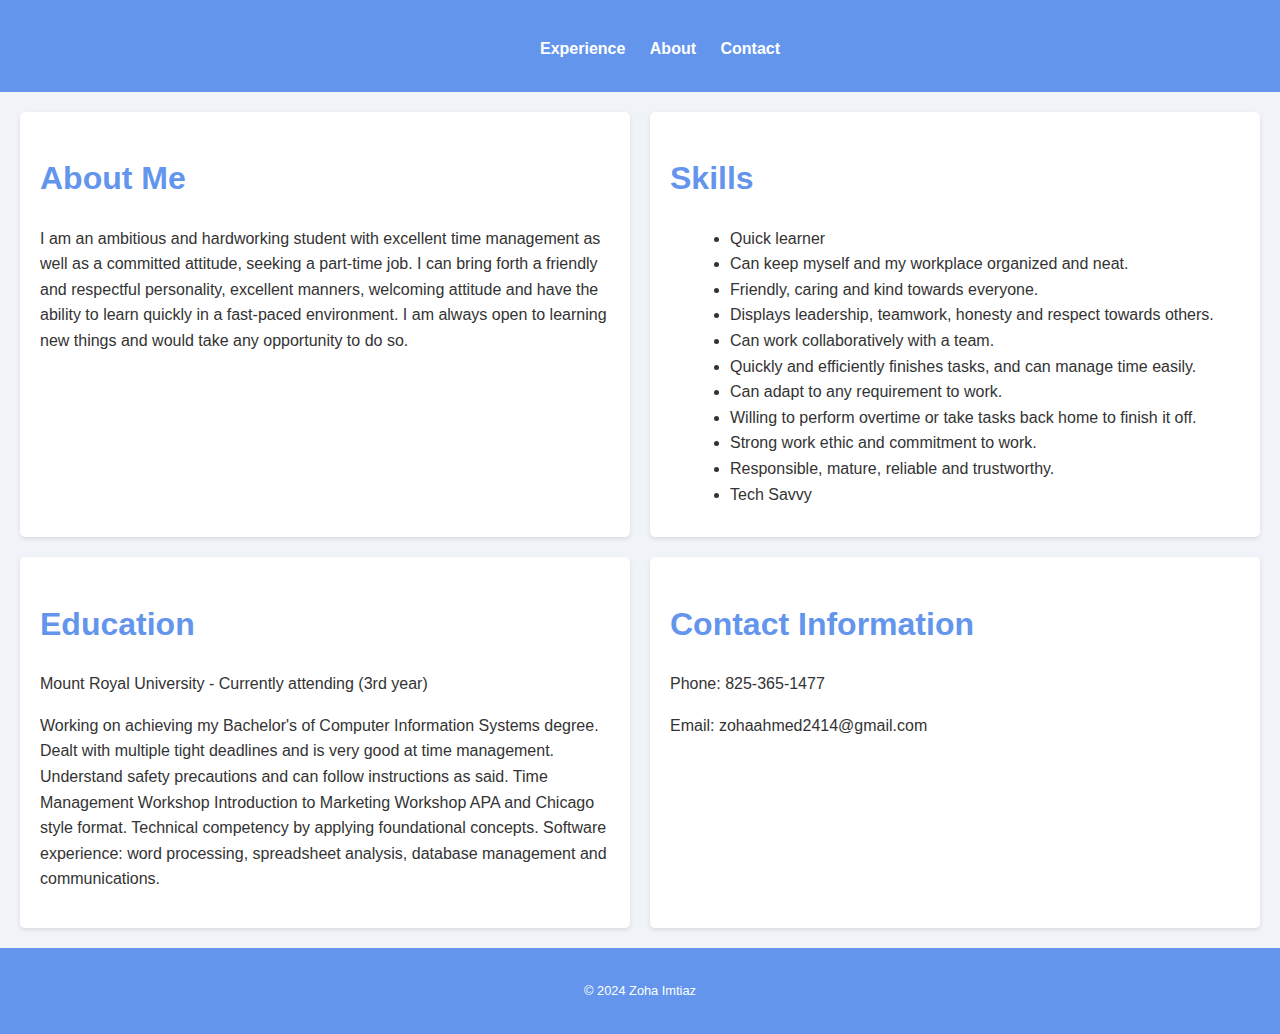
<file: index.html>
<!DOCTYPE html>
<html lang="en">
<head>
    <meta charset="UTF-8">
    <meta name="viewport" content="width=device-width, initial-scale=1.0">
    <title>Zoha Imtiaz - Home</title>
    <link rel="stylesheet" href="css/main.css"> 
</head>
<body>

<header>
    <nav>
        <ul>
            <li><a href="exp.html">Experience</a></li>
            <li><a href="#about">About</a></li>
            <li><a href="#contact">Contact</a></li>
        </ul>
    </nav>
</header>

<main>
    <section id="about">
        <h1>About Me</h1>
        <p>I am an ambitious and hardworking student with excellent time management as well as a committed attitude, seeking a part-time job. I can bring forth a friendly and respectful personality, excellent manners, welcoming attitude and have the ability to learn quickly in a fast-paced environment. I am always open to learning new things and would take any opportunity to do so.</p>
    </section>

    <section id="skills">
        <h1>Skills</h1>
        <ul>
            <li>Quick learner</li>
            <li>Can keep myself and my workplace organized and neat.</li>
            <li>Friendly, caring and kind towards everyone.</li>
            <li>Displays leadership, teamwork, honesty and respect towards others.</li>
            <li>Can work collaboratively with a team.</li>
            <li>Quickly and efficiently finishes tasks, and can manage time easily.</li>
            <li>Can adapt to any requirement to work.</li>
            <li>Willing to perform overtime or take tasks back home to finish it off.</li>
            <li>Strong work ethic and commitment to work.</li>
            <li>Responsible, mature, reliable and trustworthy.</li>
            <li>Tech Savvy</li>
        </ul>
    </section>

    <section id="education">
        <h1>Education</h1>
        <p>Mount Royal University - Currently attending (3rd year)</p>
        <p>Working on achieving my Bachelor's of Computer Information Systems degree. Dealt with multiple tight deadlines and is very good at time management. Understand safety precautions and can follow instructions as said. Time Management Workshop Introduction to Marketing Workshop APA and Chicago style format. Technical competency by applying foundational concepts. Software experience: word processing, spreadsheet analysis, database management and communications.</p>
    </section>

    <section id="contact">
        <h1>Contact Information</h1>
        <p>Phone: 825-365-1477</p>
        <p>Email: zohaahmed2414@gmail.com</p>
    </section>
</main>

<footer>
    <p>&copy; 2024 Zoha Imtiaz</p>
</footer>

</body>
</html>
</file>
<file: css/main.css>
body {
    font-family: 'Arial', sans-serif;
    background-color: #f0f4f8;
    color: #333;
    line-height: 1.6;
    margin: 0;
    padding: 0;
}

header {
    background-color: #6495ed;
    padding: 20px;
    text-align: center;
}

nav ul {
    list-style-type: none;
}

nav ul li {
    display: inline;
    margin-right: 20px;
}

nav ul li a {
    color: #fff;
    text-decoration: none;
    font-weight: bold;
}

main {
    display: grid;
    grid-template-columns: 1fr;
    gap: 20px;
    padding: 20px;
}

section {
    background-color: #fff;
    padding: 20px;
    border-radius: 5px;
    box-shadow: 0 2px 4px rgba(0, 0, 0, 0.1);
}

h1, h2, h3 {
    color: #6495ed;
}

ul {
    list-style-type: disc;
    margin-left: 20px;
    margin-bottom: 10px;
}

footer {
    background-color: #6495ed;
    color: #fff;
    text-align: center;
    padding: 20px;
    font-size: 0.8em;
}

@media (min-width: 768px) {
    main {
        grid-template-columns: repeat(2, 1fr);
    }
}
</file>
